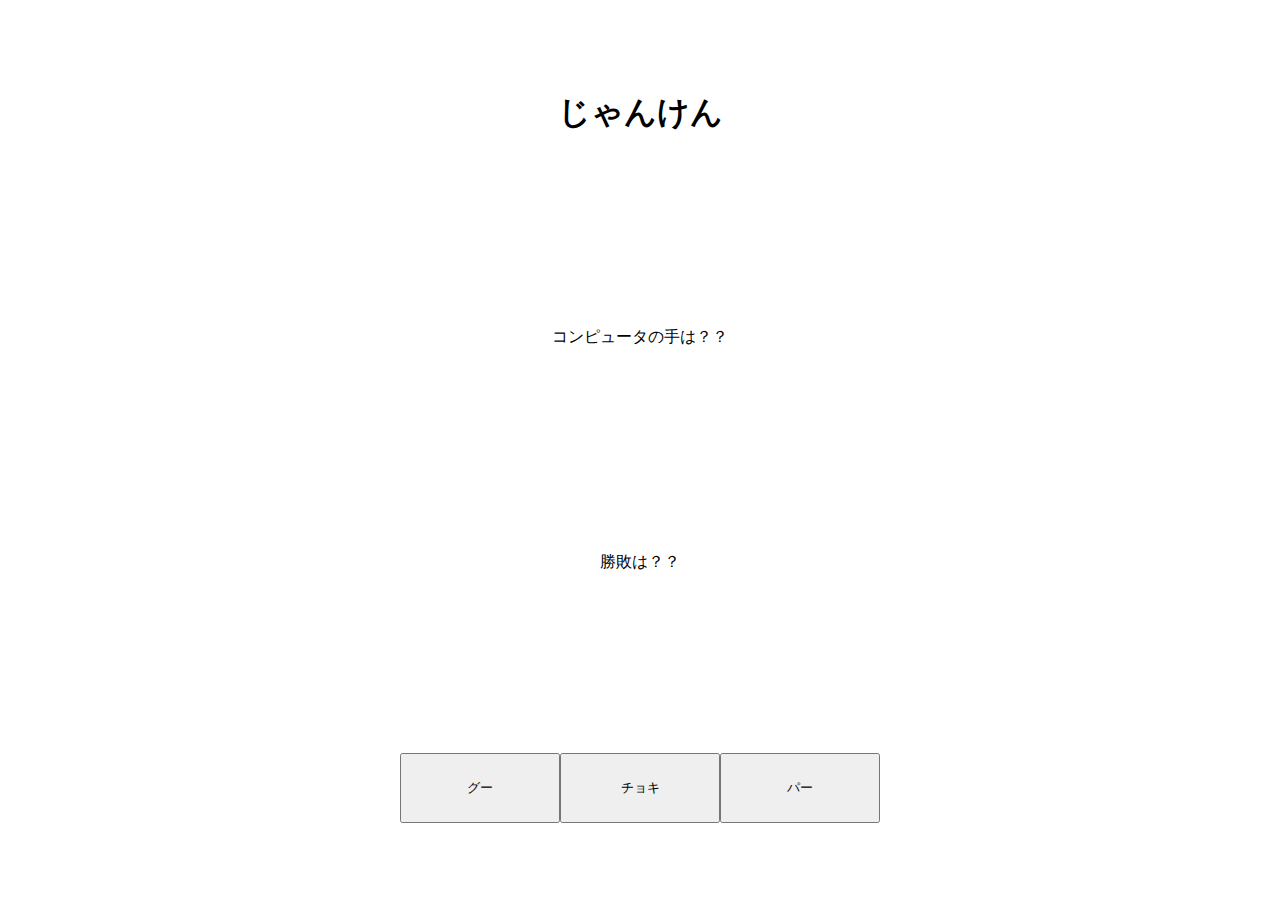
<file: janken.html>
<!DOCTYPE html>
<html lang="ja">

<head>
  <meta charset="UTF-8">
  <meta name="viewport" content="width=device-width, initial-scale=1.0">
  <title>じゃんけん</title>
  <link href="https://fonts.googleapis.com/css?family=Noto+Sans+JP" rel="stylesheet" />
  <link rel="stylesheet" href="css/janken.css">
</head>

<body>
  <main>

    <section>
      <h1>じゃんけん</h1>
    </section>

    <section id="aite">
      <p>コンピュータの手は？？</p>
    </section>

    <section id="result">
      <p>勝敗は？？</p>
    </section>

    <section>
      <button id="button1">グー</button>
      <button id="button2">チョキ</button>
      <button id="button3">パー</button>
    </section>

  </main>

  <script src="https://ajax.googleapis.com/ajax/libs/jquery/3.6.0/jquery.min.js"></script>
  <script>

    $("#button1").on("click", function () {
      const min = 0
      const max = 3
      const teikei = Math.floor(Math.random() * (max - min));
      console.log(teikei);
      if (teikei === 0) { $("#aite").text("グー"); $("#result").text("あいこ"); }
      else if (teikei === 1) { $("#aite").text("チョキ"); $("#result").text("勝ち"); }
      else { $("#aite").text("パー"); $("#result").text("負け") };
    });

    $("#button2").on("click", function () {
      const min = 0
      const max = 3
      const teikei = Math.floor(Math.random() * (max - min));
      console.log(teikei);
      if (teikei === 0) { $("#aite").text("グー"); $("#result").text("負け") }
      else if (teikei === 1) { $("#aite").text("チョキ"); $("#result").text("あいこ") }
      else { $("#aite").text("パー"); $("#result").text("勝ち") }
    });

    $("#button3").on("click", function () {
      const min = 0
      const max = 3
      const teikei = Math.floor(Math.random() * (max - min));
      console.log(teikei);
      if (teikei === 0) { $("#aite").text("グー"); $("#result").text("勝ち") }
      else if (teikei === 1) { $("#aite").text("チョキ"); $("#result").text("負け") }
      else { $("#aite").text("パー"); $("#result").text("あいこ") }
    });

  </script>

</body>

</html>
</file>
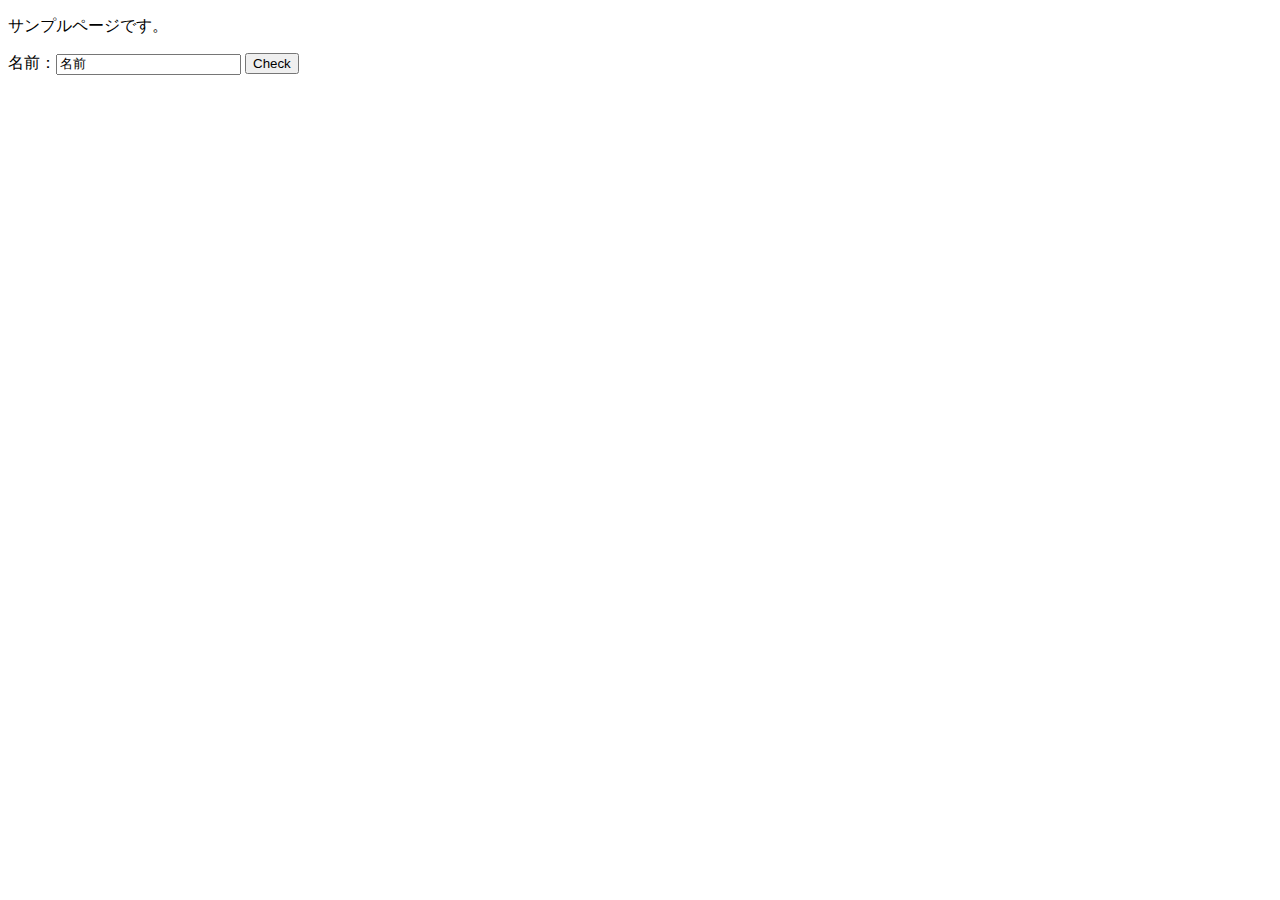
<file: kairyou.html>
<!DOCTYPE html>
<html lang="ja">

<head>
    <meta charset="UTF-8">
    <title>サンプル</title>
</head>

<body>

    <p>サンプルページです。</p>

    <p>
        <label>名前：<input type="text" id="nameText"></label>
        <input type="button" value="Check" id="checkButton">
    </p>

    <p id="msg"></p>

    <script>
        function butotnClick() {
            msg.innerText = 'お名前は' + nameText.value + 'さんですね';
        }

        let nameText = document.getElementById('nameText');
        nameText.value = '名前';
        let msg = document.getElementById('msg');

        let checkButton = document.getElementById('checkButton');
        checkButton.addEventListener('click', butotnClick);
    </script>

</body>

</html>
</file>
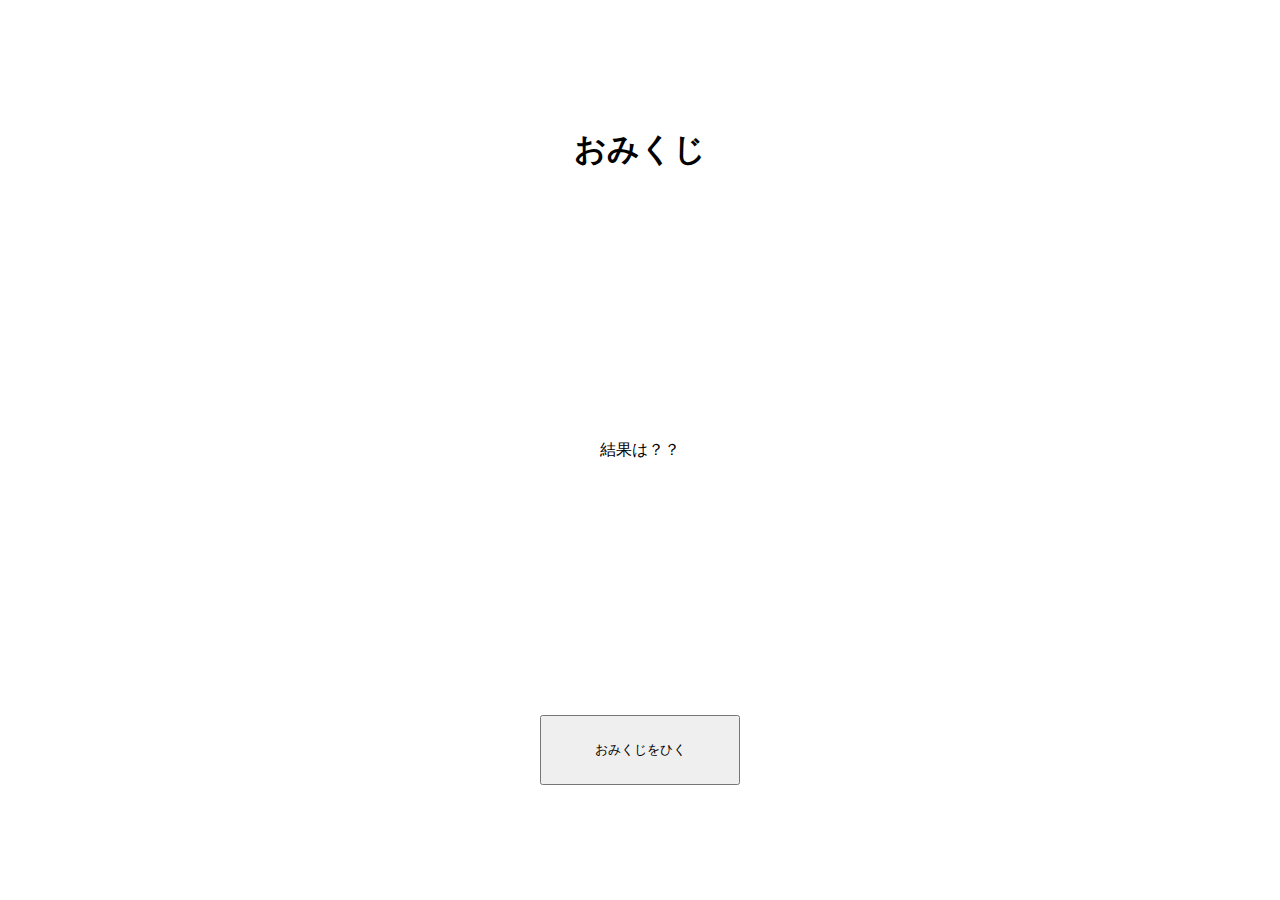
<file: omikuji.html>
<!DOCTYPE html>
<html lang="ja">

<head>
  <meta charset="UTF-8">
  <meta name="viewport" content="width=device-width, initial-scale=1.0">
  <title>おみくじ</title>
  <link href="https://fonts.googleapis.com/css?family=Noto+Sans+JP" rel="stylesheet" />
  <link rel="stylesheet" href="css/style.css">
</head>

<body>
  <main>

    <section class="title_section">
      <h1>おみくじ</h1>
    </section>

    <section class="result_section" id="result">
      <p>結果は？？</p>
    </section>

    <section class="button_section">
      <button id="button">おみくじをひく</button>
    </section>

  </main>

  <script src="https://ajax.googleapis.com/ajax/libs/jquery/3.6.0/jquery.min.js"></script>
  <script>
    // alert('助けてください');

    // console.log('助けてください');

    // const number1 = 100;
    // const number2 = 200;

    // console.log(number1 + number2);

    // const name1 = 'G\'s ';
    // バックスラッシュ　を入れるとそのあとの記号が記号の役割でなく、ただのイラストのようになる　\これ
    // const name2 = "ACADEMY";

    // console.log(name1 + name2);

    // alert(name1 + name2);

    const randomNumber1 = Math.random() * 5;
    console.log(randomNumber1);

    const randomNumber2 = Math.floor(120.1111445245);
    console.log(randomNumber2);

    const randomNumber3 = Math.floor(randomNumber1);
    console.log(randomNumber3);

    const mondai1 = Math.floor(Math.random() * 10);
    console.log(mondai1);

    const mondai2 = Math.floor(Math.random() * 9 + 1);
    console.log(mondai2);

    const mondai3 = Math.floor(Math.random() * 6 + 5);
    console.log(mondai3);

    const mondai4 = Math.floor(Math.random() * 50 + 50);
    console.log(mondai4);

    // const min = 0
    // const max = 100
    // const teikei = Math.floor(Math.random() * (max - min));
    //  console.log(teikei);

    // if (teikei === 1) { alert("Super Lucky") }
    // else if (2 <= teikei && teikei <= 11) { alert("Lucky") }
    // else if (12 <= teikei && teikei <= 60) { alert("usually") }
    // else { alert("Unlucky") }

    $("#button").on("click", function () {
      const min = 0
      const max = 100
      const teikei = Math.floor(Math.random() * (max - min));
      console.log(teikei);
      // if (teikei === 1) { alert("Super Lucky") }
      // else if (2 <= teikei && teikei <= 11) { alert("Lucky") }
      // else if (12 <= teikei && teikei <= 40) { alert("usually") }
      // else { alert("Unlucky") }
      // });
      if (teikei === 1) { $("#result").text("Super Lucky") }
      else if (2 <= teikei && teikei <= 30) { $("#result").text("Lucky") }
      else if (12 <= teikei && teikei <= 70) { $("#result").text("usually") }
      else { $("#result").text("Unlucky") }
    });




  </script>



</body>

</html>
</file>
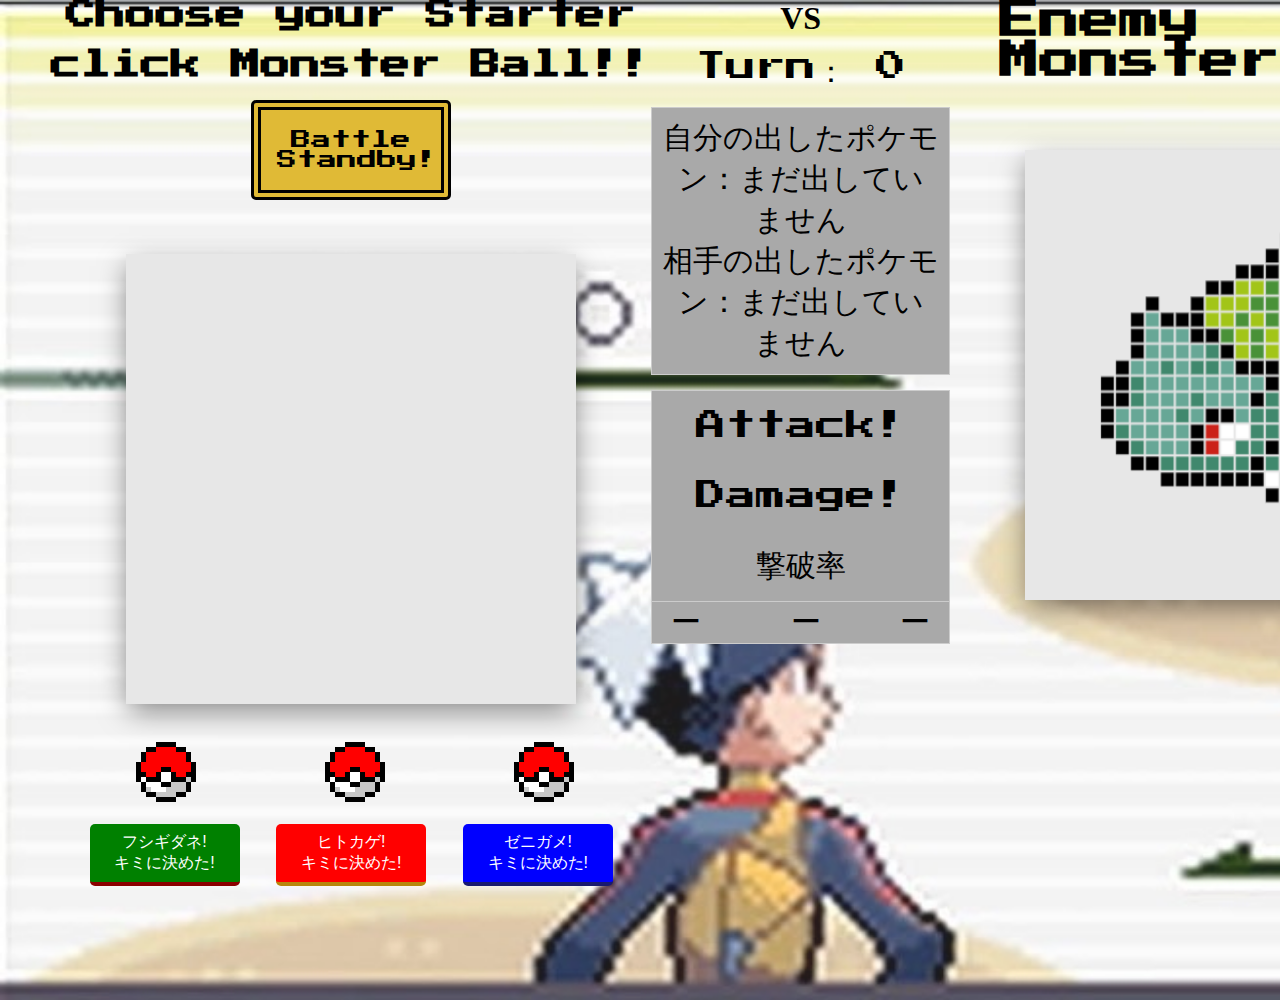
<file: sankou.html>
<!DOCTYPE html>
<html lang="en">

<head>
    <meta charset="UTF-8">
    <meta name="viewport" content="width=device-width, initial-scale=1.0">
    <title>jankenbattle</title>
    <link href="https://fonts.googleapis.com/css?family=Noto+Sans+JP" rel="stylesheet" />
    <link rel="stylesheet" href="css/sankou.css">
</head>

<body>
    <audio type="audiom" src="./iwashiro_pokemoso_battle_1 (1)/iwashiro_pokemoso_battle_1.mp3" id="music" loop></audio>
    <div id="main">
        <div class="mypokemon">
            <link href='https://fonts.googleapis.com/css?family=Press+Start+2P' rel='stylesheet' type='text/css'>
            <h2 id="tamesi">Choose your Starter</h2>
            <h2 id="tamesi">click Monster Ball!!</h2>
            <button id="musicbutton">Battle<br>Standby!</button>
            <!-- <div id="gauge-container">
                <div id="background">
                    <div id="background-top"></div>
                    <div id="background-bottom"></div>
                    <div id="back-gauge" class="full"></div>
                    <div id="front-gauge" class="full"></div>
                    <div id="frame">
                        <div id="triangle-tl"></div>
                        <div id="triangle-tr"></div>
                        <div id="triangle-bl"></div>
                        <div id="triangle-br"></div>
                    </div>
                </div>
            </div> -->
            <input type="radio" name="pokemonSelect" id="bulbasaur" />
            <input type="radio" name="pokemonSelect" id="charmander" />
            <input type="radio" name="pokemonSelect" id="squirtle" />

            <div class="pokeball-container">
                <label id="hito" for="bulbasaur" class="pokeball bulbasaur"></label>
                <label id="husi" for="charmander" class="pokeball charmander"></label>
                <label id="zeni" for="squirtle" class="pokeball squirtle"></label>

            </div>

            <div class="poke-container">
                <div class="poke"></div>
            </div>

            <div id="btnall" class="btn">
                <button id="rock" value="0">フシギダネ!<br>キミに決めた!</button>
                <button id="scissors" value="1">ヒトカゲ!<br>キミに決めた!</button>
                <button id="paper" value="2">ゼニガメ!<br>キミに決めた!</button>
            </div>
        </div>

        <div id="container">
            <link href='https://fonts.googleapis.com/css?family=Press+Start+2P' rel='stylesheet' type='text/css'>
            <h1 class="VS">VS</h1>
            <p id="KO" class="text">Turn：
                <span id="gameCount">0</span>
            </p>

            <div id="battle">
                <p id="myHand">自分の出したポケモン：まだ出していません</p>
                <p id="enemyHand">相手の出したポケモン：まだ出していません</p>
                <h2 id="resu"></h2>
                <h2 id="result"></h2>
            </div>

            <div id="resultTable">
                <dl>
                    <dt class="text">Attack!</dt>
                    <dt class="text">Damage!</dt>
                    <dt class="text">撃破率</dt>
                </dl>
                <dl>
                    <dd id="winCount">ー</dd>
                    <dd id="loseCount">ー</dd>
                    <dd id="winRate">ー</dd>
                </dl>


            </div>

            <div id="reset"></div>

        </div>
        <div>
            <link href='https://fonts.googleapis.com/css?family=Press+Start+2P' rel='stylesheet' type='text/css'>
            <h2 class="ene">Enemy Monster</h2>


            <div class="poke-container1" id="poke-container1">
                <p class="hako">
                    <img class="nakami" src="./images/img1.png" alt="" id="area1" />
                </p>
            </div>


        </div>
        <script src="https://ajax.googleapis.com/ajax/libs/jquery/3.6.0/jquery.min.js"></script>

        <script src="./main.js"></script>
</body>

</html>
</file>
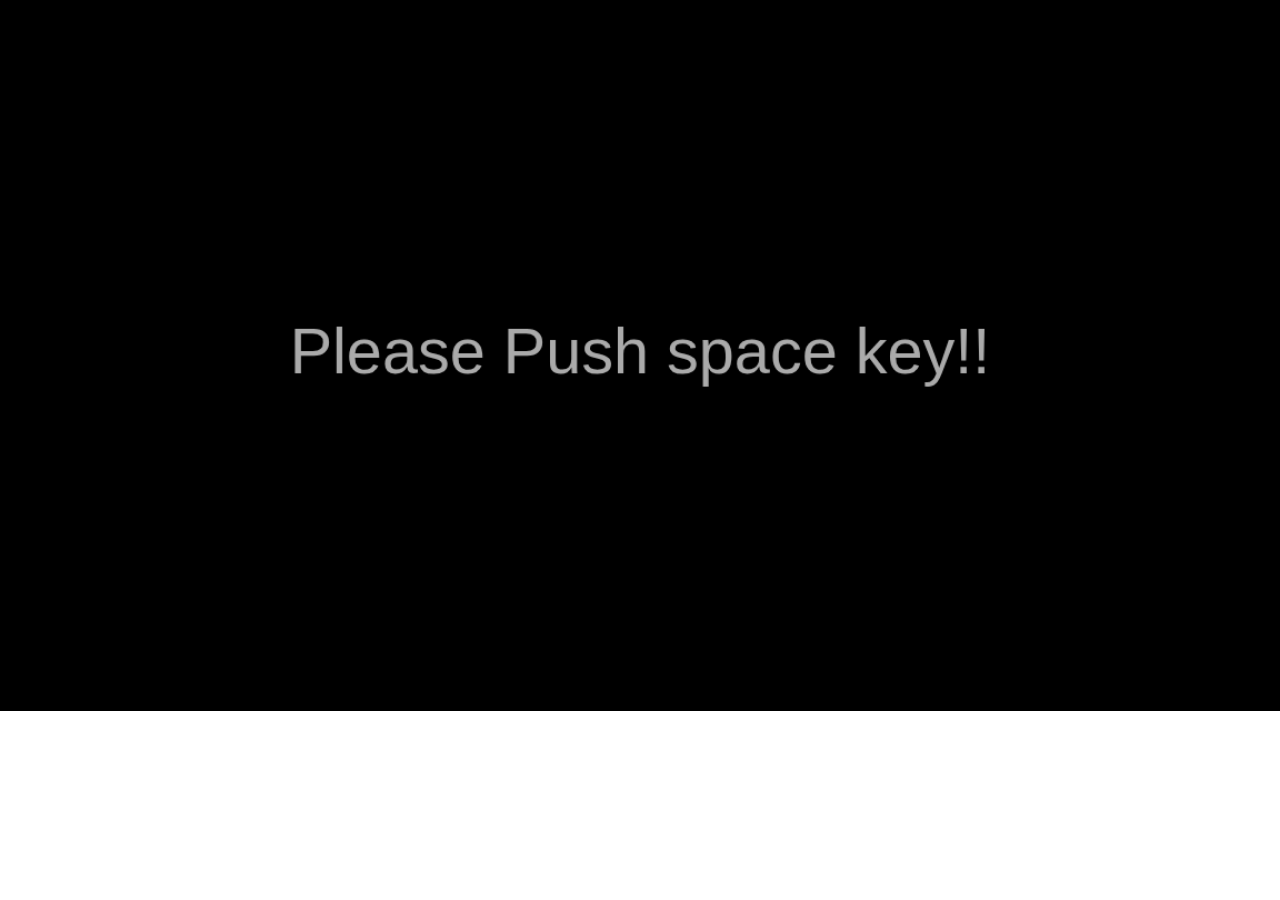
<file: rpg/pokemon.html>
<!DOCTYPE html>
<html>

<head>
    <meta charset="UTF-8">
    <meta name="viewport" content="width=device-width, initial-scale=1.0, user-scalable=no">
    <title>pokemonworld</title>
    <style>
        * {
            padding: 0;
            margin: 0;
        }

        canvas {
            display: block;
        }
    </style>
</head>

<body>
    <script src="./rpg/js/engine/scene.js"></script>
    <script src="./rpg/js/engine/sound.js"></script>
    <script src="./rpg/js/engine/sprite.js"></script>
    <script src="./rpg/js/engine/text.js"></script>
    <script src="./rpg/js/engine/tile.js"></script>
    <script src="./rpg/js/engine/charactertile.js"></script>
    <script src="./rpg/js/engine/tilemap.js"></script>
    <script src="./rpg/js/engine/game.js"></script>
    <script src="./rpg/js/main.js"></script>
</body>

</html>
</file>
<file: css/janken.css>
* {
  margin: 0;
  box-sizing: border-box;
}

button {
  width: 200px;
  height: 70px;
}

main {
  max-width: 480px;
  height: 100vh;
  margin: 0 auto;
}

section {
  height: calc(100vh/4);
  display: flex;
  justify-content: center;
  align-items: center;
}
</file>
<file: css/style.css>
* {
  margin: 0;
  box-sizing: border-box;
}

button {
  width: 200px;
  height: 70px;
}

main {
  max-width: 480px;
  height: 100vh;
  margin: 0 auto;
}

section {
  height: calc(100vh/3);
  display: flex;
  justify-content: center;
  align-items: center;
}
</file>
<file: css/sankou.css>
#main {
    width: 100%;
    margin: 0 auto;
    display: flex;
}

#container {
    text-align: center;
    width: 650px;
    height: 1000px;
}

.btn {
    margin: 10px;
    padding: 10px;
    display: flex;
    flex-wrap: wrap;
    justify-content: space-around;
}



button,
input[type="button"] {
    width: 150px;
    border: none;
    border-radius: 5px;
    color: #fff;
    padding: 8px 16px;
    font-size: 16px;
}

button#rock {
    background-color: green;
    border-bottom: solid 4px #8b0000;
}

button#scissors {
    background-color: red;
    border-bottom: solid 4px #b8860b;
}

button#paper {
    background-color: blue;
    border-bottom: solid 4px #191970;
}

#rock:disabled,
#scissors:disabled,
#paper:disabled {
    background-color: #808080;
    border-bottom: none;
}

input[type="button"] {
    background-color: #b0c4de;
    border-bottom: solid 4px #708090;
    width: 40%;
    padding: 10px;
    font-size: 30px;
}

button:active,
input[type="button"]:active {
    -webkit-transform: translateY(4px);
    transform: translateY(4px);
    /*下に動く*/
    border-bottom: none;
    /*線を消す*/
}

#battle {
    border: 1px solid #ccc;
    padding: 10px;
}

#result {
    font-size: 50px;
}


#myHand,
#enemyHand {
    font-size: 30px;
}

#resultTable {
    border: 1px solid #ccc;
    margin: 15px 0;
}

dl {
    display: flex;
    flex-wrap: wrap;
    justify-content: space-evenly;
    border-bottom: 1px solid #ccc;
    font-size: 15px;
}

dl:last-child {
    border-bottom: none;
}

dd {
    text-align: center;
    font-size: 20px;
}

#tamesi {
    width: 600px;
    text-align: center;
    font-size: 30px;
    height: 50px;
    font-family: "Press Start 2P";
    transition: 0.35s ease;
}

.ene {
    margin-left: 50px;
    font-size: 40px;
    height: 70px;
    font-family: "Press Start 2P";

}

.text {
    font-size: 30px;
    height: 70px;
    align-content: center;
    font-family: "Press Start 2P";
}

h2 {
    left: 100px;
    font-family: "Press Start 2P";
    transition: 0.35s ease;
}

.mypokemon {
    margin-left: 4%;
}

.btn {
    margin-top: 400px;


}

.poke-container {
    position: relative;
    transform: translateX(-50%) scale(3);
    top: 140px;
    left: 300px;
    height: 150px;
    width: 150px;
    box-shadow: 0px 3px 9px -1px rgba(0, 0, 0, 0.5);
    background-color: #e7e7e7;
    transition: 0.35s ease;
}

.pokeball-container {
    position: relative;
    transform: translateX(-50%);
    top: 540px;
    left: 370px;
    height: 64px;
    width: 600px;

    /* text-align: center; */
}

#husi {
    margin-left: 140px;
    margin-right: 140px;
}

.poke-container1 {
    position: relative;
    transform: translateX(-50%) scale(3);
    top: 230px;
    left: 300px;
    height: 150px;
    width: 150px;
    box-shadow: 0px 3px 9px -1px rgba(0, 0, 0, 0.5);
    background-color: #e7e7e7;
    transition: 0.35s ease;
}


.nakami {
    width: 150px;
    height: 150px;
    display: flex;
    justify-content: center;
    align-items: center;
    padding: 15px;

}

.pokeball {
    display: inline-block;
    position: relative;
    height: 5px;
    width: 5px;
    top: -12px;
    left: -30px;
    margin: 0px 40px;
    cursor: pointer;
    box-shadow: 25px 5px 0 #000, 30px 5px 0 #000, 35px 5px 0 #000, 40px 5px 0 #000, 15px 10px 0 #000, 20px 10px 0 #000, 25px 10px 0 #f00, 30px 10px 0 #f00, 35px 10px 0 #f00, 40px 10px 0 #f00, 45px 10px 0 #000, 50px 10px 0 #000, 10px 15px 0 #000, 15px 15px 0 #f00, 20px 15px 0 #f00, 25px 15px 0 #f00, 30px 15px 0 #f00, 35px 15px 0 #f00, 40px 15px 0 #f00, 45px 15px 0 #f00, 50px 15px 0 #f00, 55px 15px 0 #000, 10px 20px 0 #000, 15px 20px 0 #f00, 20px 20px 0 #f00, 25px 20px 0 #f00, 30px 20px 0 #f00, 35px 20px 0 #f00, 40px 20px 0 #f00, 45px 20px 0 #f00, 50px 20px 0 #f00, 55px 20px 0 #000, 5px 25px 0 #000, 10px 25px 0 #f00, 15px 25px 0 #f00, 20px 25px 0 #f00, 25px 25px 0 #f00, 30px 25px 0 #f00, 35px 25px 0 #f00, 40px 25px 0 #f00, 45px 25px 0 #f00, 50px 25px 0 #f00, 55px 25px 0 #f00, 60px 25px 0 #000, 5px 30px 0 #000, 10px 30px 0 #f00, 15px 30px 0 #f00, 20px 30px 0 #f00, 25px 30px 0 #f00, 30px 30px 0 #000, 35px 30px 0 #000, 40px 30px 0 #f00, 45px 30px 0 #f00, 50px 30px 0 #f00, 55px 30px 0 #f00, 60px 30px 0 #000, 5px 35px 0 #000, 10px 35px 0 #000, 15px 35px 0 #f00, 20px 35px 0 #f00, 25px 35px 0 #000, 30px 35px 0 #fff, 35px 35px 0 #fff, 40px 35px 0 #000, 45px 35px 0 #f00, 50px 35px 0 #f00, 55px 35px 0 #000, 60px 35px 0 #000, 5px 40px 0 #000, 10px 40px 0 #fff, 15px 40px 0 #000, 20px 40px 0 #000, 25px 40px 0 #000, 30px 40px 0 #fff, 35px 40px 0 #fff, 40px 40px 0 #000, 45px 40px 0 #000, 50px 40px 0 #000, 55px 40px 0 #c7c7c7, 60px 40px 0 #000, 10px 45px 0 #000, 15px 45px 0 #fff, 20px 45px 0 #fff, 25px 45px 0 #fff, 30px 45px 0 #000, 35px 45px 0 #000, 40px 45px 0 #c7c7c7, 45px 45px 0 #c7c7c7, 50px 45px 0 #c7c7c7, 55px 45px 0 #000, 10px 50px 0 #000, 15px 50px 0 #c7c7c7, 20px 50px 0 #fff, 25px 50px 0 #fff, 30px 50px 0 #fff, 35px 50px 0 #c7c7c7, 40px 50px 0 #c7c7c7, 45px 50px 0 #c7c7c7, 50px 50px 0 #c7c7c7, 55px 50px 0 #000, 15px 55px 0 #000, 20px 55px 0 #000, 25px 55px 0 #c7c7c7, 30px 55px 0 #c7c7c7, 35px 55px 0 #c7c7c7, 40px 55px 0 #c7c7c7, 45px 55px 0 #000, 50px 55px 0 #000, 25px 60px 0 #000, 30px 60px 0 #000, 35px 60px 0 #000, 40px 60px 0 #000;
    animation: 5s pokeballShake infinite;
    transform-origin: 35px 35px;
}

.pokeball::before {
    content: "";
    position: absolute;
    top: 5px;
    left: 5px;
    height: 60px;
    width: 60px;
}

.pokeball.charmander {
    animation-delay: 3s;
}

.pokeball.squirtle {
    animation-delay: 1.5s;
}

input[type="radio"] {
    display: none;
}

input[type="radio"]#bulbasaur:checked~.poke-container .poke {
    position: absolute;
    top: 20px;
    left: 20px;
    height: 5px;
    width: 5px;
    transition: 0.35s ease;
    box-shadow: 65px 10px 0 #000, 70px 10px 0 #000, 75px 10px 0 #000, 60px 15px 0 #000, 65px 15px 0 #a2c518, 70px 15px 0 #a2c518, 75px 15px 0 #a2c518, 80px 15px 0 #000, 50px 20px 0 #000, 55px 20px 0 #000, 60px 20px 0 #000, 65px 20px 0 #a2c518, 70px 20px 0 #a2c518, 75px 20px 0 #a2c518, 80px 20px 0 #000, 40px 25px 0 #000, 45px 25px 0 #000, 50px 25px 0 #a2c518, 55px 25px 0 #a2c518, 60px 25px 0 #499138, 65px 25px 0 #a2c518, 70px 25px 0 #a2c518, 75px 25px 0 #499138, 80px 25px 0 #a2c518, 85px 25px 0 #000, 90px 25px 0 #000, 20px 30px 0 #000, 35px 30px 0 #000, 40px 30px 0 #a2c518, 45px 30px 0 #a2c518, 50px 30px 0 #a2c518, 55px 30px 0 #499138, 60px 30px 0 #499138, 65px 30px 0 #a2c518, 70px 30px 0 #a2c518, 75px 30px 0 #499138, 80px 30px 0 #a2c518, 85px 30px 0 #a2c518, 90px 30px 0 #a2c518, 95px 30px 0 #000, 15px 35px 0 #000, 20px 35px 0 #67a796, 25px 35px 0 #000, 30px 35px 0 #000, 35px 35px 0 #000, 40px 35px 0 #a2c518, 45px 35px 0 #a2c518, 50px 35px 0 #499138, 55px 35px 0 #a2c518, 60px 35px 0 #499138, 65px 35px 0 #a2c518, 70px 35px 0 #a2c518, 75px 35px 0 #a2c518, 80px 35px 0 #499138, 85px 35px 0 #a2c518, 90px 35px 0 #a2c518, 95px 35px 0 #a2c518, 100px 35px 0 #000, 15px 40px 0 #000, 20px 40px 0 #67a796, 25px 40px 0 #67a796, 30px 40px 0 #67a796, 35px 40px 0 #000, 40px 40px 0 #000, 45px 40px 0 #499138, 50px 40px 0 #a2c518, 55px 40px 0 #499138, 60px 40px 0 #a2c518, 65px 40px 0 #a2c518, 70px 40px 0 #a2c518, 75px 40px 0 #a2c518, 80px 40px 0 #a2c518, 85px 40px 0 #499138, 90px 40px 0 #a2c518, 95px 40px 0 #a2c518, 100px 40px 0 #000, 15px 45px 0 #000, 20px 45px 0 #67a796, 25px 45px 0 #67a796, 30px 45px 0 #67a796, 35px 45px 0 #67a796, 40px 45px 0 #40886d, 45px 45px 0 #000, 50px 45px 0 #a2c518, 55px 45px 0 #499138, 60px 45px 0 #a2c518, 65px 45px 0 #a2c518, 70px 45px 0 #a2c518, 75px 45px 0 #a2c518, 80px 45px 0 #a2c518, 85px 45px 0 #499138, 90px 45px 0 #a2c518, 95px 45px 0 #a2c518, 100px 45px 0 #000, 10px 50px 0 #000, 15px 50px 0 #67a796, 20px 50px 0 #67a796, 25px 50px 0 #40886d, 30px 50px 0 #67a796, 35px 50px 0 #40886d, 40px 50px 0 #40886d, 45px 50px 0 #67a796, 50px 50px 0 #000, 55px 50px 0 #000, 60px 50px 0 #000, 65px 50px 0 #a2c518, 70px 50px 0 #a2c518, 75px 50px 0 #a2c518, 80px 50px 0 #a2c518, 85px 50px 0 #499138, 90px 50px 0 #a2c518, 95px 50px 0 #000, 5px 55px 0 #000, 10px 55px 0 #000, 15px 55px 0 #40886d, 20px 55px 0 #67a796, 25px 55px 0 #67a796, 30px 55px 0 #67a796, 35px 55px 0 #67a796, 40px 55px 0 #67a796, 45px 55px 0 #67a796, 50px 55px 0 #67a796, 55px 55px 0 #67a796, 60px 55px 0 #000, 65px 55px 0 #a2c518, 70px 55px 0 #a2c518, 75px 55px 0 #a2c518, 80px 55px 0 #000, 85px 55px 0 #000, 90px 55px 0 #000, 95px 55px 0 #000, 5px 60px 0 #000, 10px 60px 0 #000, 15px 60px 0 #40886d, 20px 60px 0 #67a796, 25px 60px 0 #67a796, 30px 60px 0 #67a796, 35px 60px 0 #40886d, 40px 60px 0 #67a796, 45px 60px 0 #67a796, 50px 60px 0 #67a796, 55px 60px 0 #000, 60px 60px 0 #40886d, 65px 60px 0 #000, 70px 60px 0 #000, 75px 60px 0 #000, 80px 60px 0 #40886d, 85px 60px 0 #40886d, 90px 60px 0 #40886d, 95px 60px 0 #000, 5px 65px 0 #000, 10px 65px 0 #67a796, 15px 65px 0 #67a796, 20px 65px 0 #67a796, 25px 65px 0 #67a796, 30px 65px 0 #40886d, 35px 65px 0 #67a796, 40px 65px 0 #000, 45px 65px 0 #000, 50px 65px 0 #67a796, 55px 65px 0 #40886d, 60px 65px 0 #40886d, 65px 65px 0 #40886d, 70px 65px 0 #40886d, 75px 65px 0 #40886d, 80px 65px 0 #000, 85px 65px 0 #40886d, 90px 65px 0 #fff, 95px 65px 0 #000, 5px 70px 0 #000, 10px 70px 0 #40886d, 15px 70px 0 #67a796, 20px 70px 0 #67a796, 25px 70px 0 #67a796, 30px 70px 0 #67a796, 35px 70px 0 #000, 40px 70px 0 #cb2219, 45px 70px 0 #fff, 50px 70px 0 #fff, 55px 70px 0 #40886d, 60px 70px 0 #40886d, 65px 70px 0 #000, 70px 70px 0 #40886d, 75px 70px 0 #40886d, 80px 70px 0 #000, 85px 70px 0 #000, 90px 70px 0 #000, 10px 75px 0 #000, 15px 75px 0 #40886d, 20px 75px 0 #67a796, 25px 75px 0 #67a796, 30px 75px 0 #67a796, 35px 75px 0 #000, 40px 75px 0 #cb2219, 45px 75px 0 #fff, 50px 75px 0 #40886d, 55px 75px 0 #40886d, 60px 75px 0 #000, 65px 75px 0 #40886d, 70px 75px 0 #40886d, 75px 75px 0 #000, 15px 80px 0 #000, 20px 80px 0 #000, 25px 80px 0 #40886d, 30px 80px 0 #40886d, 35px 80px 0 #40886d, 40px 80px 0 #40886d, 45px 80px 0 #40886d, 50px 80px 0 #40886d, 55px 80px 0 #000, 60px 80px 0 #40886d, 65px 80px 0 #40886d, 70px 80px 0 #40886d, 75px 80px 0 #000, 25px 85px 0 #000, 30px 85px 0 #000, 35px 85px 0 #000, 40px 85px 0 #000, 45px 85px 0 #000, 50px 85px 0 #000, 55px 85px 0 #000, 60px 85px 0 #fff, 65px 85px 0 #40886d, 70px 85px 0 #fff, 75px 85px 0 #000, 60px 90px 0 #000, 65px 90px 0 #000, 70px 90px 0 #000;
}

input[type="radio"]#charmander:checked~.poke-container .poke {
    position: absolute;
    top: 15px;
    left: 15px;
    height: 5px;
    width: 5px;
    transition: 0.35s ease;
    box-shadow: 20px 5px 0 #000, 15px 10px 0 #000, 20px 10px 0 #961d0c, 25px 10px 0 #000, 10px 15px 0 #000, 15px 15px 0 #961d0c, 20px 15px 0 #961d0c, 25px 15px 0 #000, 10px 20px 0 #000, 15px 20px 0 #961d0c, 20px 20px 0 #961d0c, 25px 20px 0 #000, 75px 20px 0 #000, 80px 20px 0 #000, 85px 20px 0 #000, 90px 20px 0 #000, 5px 25px 0 #000, 10px 25px 0 #961d0c, 15px 25px 0 #e0ba36, 20px 25px 0 #e0ba36, 25px 25px 0 #961d0c, 30px 25px 0 #000, 70px 25px 0 #000, 75px 25px 0 #e07234, 80px 25px 0 #e07234, 85px 25px 0 #e07234, 90px 25px 0 #e07234, 95px 25px 0 #000, 5px 30px 0 #000, 10px 30px 0 #961d0c, 15px 30px 0 #e0ba36, 20px 30px 0 #e0ba36, 25px 30px 0 #961d0c, 30px 30px 0 #000, 65px 30px 0 #000, 70px 30px 0 #e07234, 75px 30px 0 #e07234, 80px 30px 0 #e07234, 85px 30px 0 #e07234, 90px 30px 0 #e07234, 95px 30px 0 #e07234, 100px 30px 0 #000, 5px 35px 0 #000, 10px 35px 0 #961d0c, 15px 35px 0 #e0ba36, 20px 35px 0 #e0ba36, 25px 35px 0 #961d0c, 30px 35px 0 #000, 65px 35px 0 #000, 70px 35px 0 #e07234, 75px 35px 0 #e07234, 80px 35px 0 #e07234, 85px 35px 0 #e07234, 90px 35px 0 #e07234, 95px 35px 0 #e07234, 100px 35px 0 #000, 10px 40px 0 #000, 15px 40px 0 #961d0c, 20px 40px 0 #961d0c, 25px 40px 0 #000, 60px 40px 0 #000, 65px 40px 0 #e07234, 70px 40px 0 #e07234, 75px 40px 0 #e07234, 80px 40px 0 #e07234, 85px 40px 0 #e07234, 90px 40px 0 #e07234, 95px 40px 0 #e07234, 100px 40px 0 #e07234, 105px 40px 0 #000, 15px 45px 0 #000, 20px 45px 0 #e07234, 25px 45px 0 #000, 60px 45px 0 #000, 65px 45px 0 #e07234, 70px 45px 0 #e07234, 75px 45px 0 #e07234, 80px 45px 0 #e07234, 85px 45px 0 #000, 90px 45px 0 #fff, 95px 45px 0 #e07234, 100px 45px 0 #e07234, 105px 45px 0 #e07234, 110px 45px 0 #000, 15px 50px 0 #000, 20px 50px 0 #e07234, 25px 50px 0 #e07234, 30px 50px 0 #000, 55px 50px 0 #000, 60px 50px 0 #e07234, 65px 50px 0 #e07234, 70px 50px 0 #e07234, 75px 50px 0 #e07234, 80px 50px 0 #e07234, 85px 50px 0 #000, 90px 50px 0 #000, 95px 50px 0 #e07234, 100px 50px 0 #e07234, 105px 50px 0 #e07234, 110px 50px 0 #000, 15px 55px 0 #000, 20px 55px 0 #e07234, 25px 55px 0 #e07234, 30px 55px 0 #000, 55px 55px 0 #000, 60px 55px 0 #e07234, 65px 55px 0 #e07234, 70px 55px 0 #e07234, 75px 55px 0 #e07234, 80px 55px 0 #e07234, 85px 55px 0 #000, 90px 55px 0 #000, 95px 55px 0 #e07234, 100px 55px 0 #e07234, 105px 55px 0 #e07234, 110px 55px 0 #000, 20px 60px 0 #000, 25px 60px 0 #e07234, 30px 60px 0 #e07234, 35px 60px 0 #000, 50px 60px 0 #000, 55px 60px 0 #e07234, 60px 60px 0 #e07234, 65px 60px 0 #e07234, 70px 60px 0 #e07234, 75px 60px 0 #e07234, 80px 60px 0 #e07234, 85px 60px 0 #e07234, 90px 60px 0 #e07234, 95px 60px 0 #e07234, 100px 60px 0 #e07234, 105px 60px 0 #000, 20px 65px 0 #000, 25px 65px 0 #e07234, 30px 65px 0 #e07234, 35px 65px 0 #e07234, 40px 65px 0 #000, 45px 65px 0 #000, 50px 65px 0 #e07234, 55px 65px 0 #e07234, 60px 65px 0 #e07234, 65px 65px 0 #e07234, 70px 65px 0 #e07234, 75px 65px 0 #e07234, 80px 65px 0 #e07234, 85px 65px 0 #e07234, 90px 65px 0 #e07234, 95px 65px 0 #000, 100px 65px 0 #000, 25px 70px 0 #000, 30px 70px 0 #e07234, 35px 70px 0 #e07234, 40px 70px 0 #000, 45px 70px 0 #000, 50px 70px 0 #e07234, 55px 70px 0 #e07234, 60px 70px 0 #e07234, 65px 70px 0 #000, 70px 70px 0 #e07234, 75px 70px 0 #e07234, 80px 70px 0 #000, 85px 70px 0 #000, 90px 70px 0 #000, 30px 75px 0 #000, 35px 75px 0 #e07234, 40px 75px 0 #000, 45px 75px 0 #e07234, 50px 75px 0 #e07234, 55px 75px 0 #e07234, 60px 75px 0 #e07234, 65px 75px 0 #e07234, 70px 75px 0 #000, 75px 75px 0 #e07234, 80px 75px 0 #dfbb40, 85px 75px 0 #000, 35px 80px 0 #000, 40px 80px 0 #000, 45px 80px 0 #e07234, 50px 80px 0 #e07234, 55px 80px 0 #e07234, 60px 80px 0 #000, 65px 80px 0 #000, 70px 80px 0 #dfbb40, 75px 80px 0 #dfbb40, 80px 80px 0 #dfbb40, 85px 80px 0 #000, 40px 85px 0 #000, 45px 85px 0 #e07234, 50px 85px 0 #e07234, 55px 85px 0 #e07234, 60px 85px 0 #e07234, 65px 85px 0 #dfbb40, 70px 85px 0 #dfbb40, 75px 85px 0 #dfbb40, 80px 85px 0 #000, 85px 85px 0 #fff, 90px 85px 0 #000, 40px 90px 0 #000, 45px 90px 0 #000, 50px 90px 0 #e07234, 55px 90px 0 #e07234, 60px 90px 0 #e07234, 65px 90px 0 #e07234, 70px 90px 0 #e07234, 75px 90px 0 #000, 80px 90px 0 #000, 85px 90px 0 #000, 45px 95px 0 #000, 50px 95px 0 #000, 55px 95px 0 #e07234, 60px 95px 0 #000, 65px 95px 0 #000, 70px 95px 0 #000, 45px 100px 0 #000, 50px 100px 0 #fff, 55px 100px 0 #e07234, 60px 100px 0 #fff, 65px 100px 0 #000, 50px 105px 0 #000, 55px 105px 0 #000, 60px 105px 0 #000;
}

input[type="radio"]#squirtle:checked~.poke-container .poke {
    position: absolute;
    top: 20px;
    left: 20px;
    height: 5px;
    width: 5px;
    transition: 0.35s ease;
    box-shadow: 20px 10px 0 #000, 25px 10px 0 #000, 30px 10px 0 #000, 35px 10px 0 #000, 85px 10px 0 #000, 90px 10px 0 #000, 95px 10px 0 #000, 15px 15px 0 #000, 20px 15px 0 #327db4, 25px 15px 0 #327db4, 30px 15px 0 #327db4, 35px 15px 0 #327db4, 40px 15px 0 #000, 45px 15px 0 #000, 80px 15px 0 #000, 85px 15px 0 #327db4, 90px 15px 0 #327db4, 95px 15px 0 #327db4, 100px 15px 0 #000, 10px 20px 0 #000, 15px 20px 0 #327db4, 20px 20px 0 #327db4, 25px 20px 0 #327db4, 30px 20px 0 #327db4, 35px 20px 0 #327db4, 40px 20px 0 #327db4, 45px 20px 0 #327db4, 50px 20px 0 #000, 55px 20px 0 #000, 75px 20px 0 #000, 80px 20px 0 #327db4, 85px 20px 0 #327db4, 90px 20px 0 #327db4, 95px 20px 0 #327db4, 100px 20px 0 #327db4, 105px 20px 0 #000, 10px 25px 0 #000, 15px 25px 0 #327db4, 20px 25px 0 #327db4, 25px 25px 0 #327db4, 30px 25px 0 #327db4, 35px 25px 0 #327db4, 40px 25px 0 #327db4, 45px 25px 0 #327db4, 50px 25px 0 #000, 55px 25px 0 #562413, 60px 25px 0 #000, 65px 25px 0 #000, 75px 25px 0 #000, 80px 25px 0 #327db4, 85px 25px 0 #327db4, 90px 25px 0 #327db4, 95px 25px 0 #000, 100px 25px 0 #327db4, 105px 25px 0 #000, 5px 30px 0 #000, 10px 30px 0 #872006, 15px 30px 0 #327db4, 20px 30px 0 #327db4, 25px 30px 0 #327db4, 30px 30px 0 #327db4, 35px 30px 0 #327db4, 40px 30px 0 #327db4, 45px 30px 0 #327db4, 50px 30px 0 #327db4, 55px 30px 0 #562413, 60px 30px 0 #872006, 65px 30px 0 #562413, 70px 30px 0 #000, 75px 30px 0 #327db4, 80px 30px 0 #327db4, 85px 30px 0 #327db4, 90px 30px 0 #000, 95px 30px 0 #327db4, 100px 30px 0 #327db4, 105px 30px 0 #000, 5px 35px 0 #000, 10px 35px 0 #327db4, 15px 35px 0 #327db4, 20px 35px 0 #327db4, 25px 35px 0 #327db4, 30px 35px 0 #fff, 35px 35px 0 #000, 40px 35px 0 #327db4, 45px 35px 0 #327db4, 50px 35px 0 #327db4, 55px 35px 0 #98b5b5, 60px 35px 0 #872006, 65px 35px 0 #872006, 70px 35px 0 #562413, 75px 35px 0 #000, 80px 35px 0 #327db4, 85px 35px 0 #327db4, 90px 35px 0 #000, 95px 35px 0 #327db4, 100px 35px 0 #000, 5px 40px 0 #000, 10px 40px 0 #327db4, 15px 40px 0 #327db4, 20px 40px 0 #327db4, 25px 40px 0 #327db4, 30px 40px 0 #000, 35px 40px 0 #872006, 40px 40px 0 #327db4, 45px 40px 0 #327db4, 50px 40px 0 #327db4, 55px 40px 0 #fff, 60px 40px 0 #872006, 65px 40px 0 #872006, 70px 40px 0 #872006, 75px 40px 0 #000, 80px 40px 0 #327db4, 85px 40px 0 #000, 90px 40px 0 #000, 95px 40px 0 #000, 10px 45px 0 #000, 15px 45px 0 #327db4, 20px 45px 0 #327db4, 25px 45px 0 #327db4, 30px 45px 0 #000, 35px 45px 0 #872006, 40px 45px 0 #327db4, 45px 45px 0 #327db4, 50px 45px 0 #327db4, 55px 45px 0 #000, 60px 45px 0 #fff, 65px 45px 0 #872006, 70px 45px 0 #872006, 75px 45px 0 #562413, 80px 45px 0 #000, 85px 45px 0 #000, 15px 50px 0 #000, 20px 50px 0 #000, 25px 50px 0 #327db4, 30px 50px 0 #327db4, 35px 50px 0 #327db4, 40px 50px 0 #327db4, 45px 50px 0 #000, 50px 50px 0 #000, 55px 50px 0 #327db4, 60px 50px 0 #327db4, 65px 50px 0 #fff, 70px 50px 0 #562413, 75px 50px 0 #562413, 80px 50px 0 #000, 15px 55px 0 #000, 20px 55px 0 #327db4, 25px 55px 0 #000, 30px 55px 0 #000, 35px 55px 0 #000, 40px 55px 0 #000, 45px 55px 0 #327db4, 50px 55px 0 #327db4, 55px 55px 0 #327db4, 60px 55px 0 #327db4, 65px 55px 0 #fff, 70px 55px 0 #562413, 75px 55px 0 #562413, 80px 55px 0 #000, 20px 60px 0 #000, 25px 60px 0 #000, 30px 60px 0 #eae12f, 35px 60px 0 #eae12f, 40px 60px 0 #000, 45px 60px 0 #327db4, 50px 60px 0 #327db4, 55px 60px 0 #327db4, 60px 60px 0 #000, 65px 60px 0 #fff, 70px 60px 0 #562413, 75px 60px 0 #562413, 80px 60px 0 #000, 30px 65px 0 #000, 35px 65px 0 #eae12f, 40px 65px 0 #eae12f, 45px 65px 0 #000, 50px 65px 0 #000, 55px 65px 0 #000, 60px 65px 0 #000, 65px 65px 0 #98b5b5, 70px 65px 0 #562413, 75px 65px 0 #562413, 80px 65px 0 #000, 25px 70px 0 #000, 30px 70px 0 #327db4, 35px 70px 0 #000, 40px 70px 0 #d1642d, 45px 70px 0 #eae12f, 50px 70px 0 #eae12f, 55px 70px 0 #eae12f, 60px 70px 0 #d1642d, 65px 70px 0 #000, 70px 70px 0 #fff, 75px 70px 0 #000, 30px 75px 0 #000, 35px 75px 0 #000, 40px 75px 0 #000, 45px 75px 0 #000, 50px 75px 0 #d1642d, 55px 75px 0 #d1642d, 60px 75px 0 #327db4, 65px 75px 0 #000, 70px 75px 0 #fff, 75px 75px 0 #000, 45px 80px 0 #000, 50px 80px 0 #000, 55px 80px 0 #000, 60px 80px 0 #327db4, 65px 80px 0 #000, 70px 80px 0 #000, 50px 85px 0 #000, 55px 85px 0 #327db4, 60px 85px 0 #327db4, 65px 85px 0 #327db4, 70px 85px 0 #000, 55px 90px 0 #000, 60px 90px 0 #000, 65px 90px 0 #000;
}

@media screen and (max-width: 600px) {
    .poke-container {
        transform: translateX(-50%) scale(2);
        top: calc(16% + 165px);
    }
}

@media screen and (max-width: 400px) {
    .poke-container {
        transform: translateX(-50%) scale(1);
        top: calc(16% + 100px);
    }

    h2 {
        font-size: 25px;
    }
}

@-moz-keyframes pokeballShake {
    0% {
        left: -30px;
        transform: rotate(0deg);
    }

    2% {
        left: -25px;
        transform: rotate(20deg);
    }

    4% {
        left: -30px;
        transform: rotate(0deg);
    }

    6% {
        left: -35px;
        transform: rotate(-20deg);
    }

    8% {
        left: -30px;
        transform: rotate(0deg);
    }

    100% {
        left: -30px;
        transform: rotate(0deg);
    }
}

@-webkit-keyframes pokeballShake {
    0% {
        left: -30px;
        transform: rotate(0deg);
    }

    2% {
        left: -25px;
        transform: rotate(20deg);
    }

    4% {
        left: -30px;
        transform: rotate(0deg);
    }

    6% {
        left: -35px;
        transform: rotate(-20deg);
    }

    8% {
        left: -30px;
        transform: rotate(0deg);
    }

    100% {
        left: -30px;
        transform: rotate(0deg);
    }
}

@-o-keyframes pokeballShake {
    0% {
        left: -30px;
        transform: rotate(0deg);
    }

    2% {
        left: -25px;
        transform: rotate(20deg);
    }

    4% {
        left: -30px;
        transform: rotate(0deg);
    }

    6% {
        left: -35px;
        transform: rotate(-20deg);
    }

    8% {
        left: -30px;
        transform: rotate(0deg);
    }

    100% {
        left: -30px;
        transform: rotate(0deg);
    }
}

@keyframes pokeballShake {
    0% {
        left: -30px;
        transform: rotate(0deg);
    }

    2% {
        left: -25px;
        transform: rotate(20deg);
    }

    4% {
        left: -30px;
        transform: rotate(0deg);
    }

    6% {
        left: -35px;
        transform: rotate(-20deg);
    }

    8% {
        left: -30px;
        transform: rotate(0deg);
    }

    100% {
        left: -30px;
        transform: rotate(0deg);
    }
}

.all {
    display: flex;
}


@media screen and (max-width: 600px) {
    .poke-container1 {
        transform: translateX(-50%) scale(2);
        top: calc(16% + 165px);
    }
}

@media screen and (max-width: 400px) {
    .poke-container1 {
        transform: translateX(-50%) scale(1);
        top: calc(16% + 100px);
    }

    h2 {
        font-size: 25px;
    }
}

@-moz-keyframes pokeballShake {
    0% {
        left: -30px;
        transform: rotate(0deg);
    }

    2% {
        left: -25px;
        transform: rotate(20deg);
    }

    4% {
        left: -30px;
        transform: rotate(0deg);
    }

    6% {
        left: -35px;
        transform: rotate(-20deg);
    }

    8% {
        left: -30px;
        transform: rotate(0deg);
    }

    100% {
        left: -30px;
        transform: rotate(0deg);
    }
}

@-webkit-keyframes pokeballShake {
    0% {
        left: -30px;
        transform: rotate(0deg);
    }

    2% {
        left: -25px;
        transform: rotate(20deg);
    }

    4% {
        left: -30px;
        transform: rotate(0deg);
    }

    6% {
        left: -35px;
        transform: rotate(-20deg);
    }

    8% {
        left: -30px;
        transform: rotate(0deg);
    }

    100% {
        left: -30px;
        transform: rotate(0deg);
    }
}

@-o-keyframes pokeballShake {
    0% {
        left: -30px;
        transform: rotate(0deg);
    }

    2% {
        left: -25px;
        transform: rotate(20deg);
    }

    4% {
        left: -30px;
        transform: rotate(0deg);
    }

    6% {
        left: -35px;
        transform: rotate(-20deg);
    }

    8% {
        left: -30px;
        transform: rotate(0deg);
    }

    100% {
        left: -30px;
        transform: rotate(0deg);
    }
}

#resultTable {
    background-color: darkgray;
}

#battle {
    background-color: darkgray;
}


@keyframes pokeballShake {
    0% {
        left: -30px;
        transform: rotate(0deg);
    }

    2% {
        left: -25px;
        transform: rotate(20deg);
    }

    4% {
        left: -30px;
        transform: rotate(0deg);
    }

    6% {
        left: -35px;
        transform: rotate(-20deg);
    }

    8% {
        left: -30px;
        transform: rotate(0deg);
    }

    100% {
        left: -30px;
        transform: rotate(0deg);
    }
}



* {
    margin: 0;
    box-sizing: border-box;
}

body {
    background-image: linear-gradient(rgba(255, 255, 255, 0.1), rgba(255, 255, 255, 0.1)), url(../images/maxresdefault.jpg);
    background-size: cover;
    height: 1000px;

}

#musicbutton {
    width: 200px;
    height: 100px;
    margin-left: 200px;
    font-size: 20px;
    background-color: #e0ba36;
    color: #000;
    border: 10px double black;
    font-family: "Press Start 2P";
}

#musicbutton:hover {
    scale: 1.2;
}


#resu {
    font-size: 50px;
    color: red;
}

#winCount {
    font-size: 30px;
}

#loseCount {
    font-size: 30px;
    margin-left: 70px;
    margin-right: 60px;
}

#winRate {
    font-size: 30px;
}
</file>
